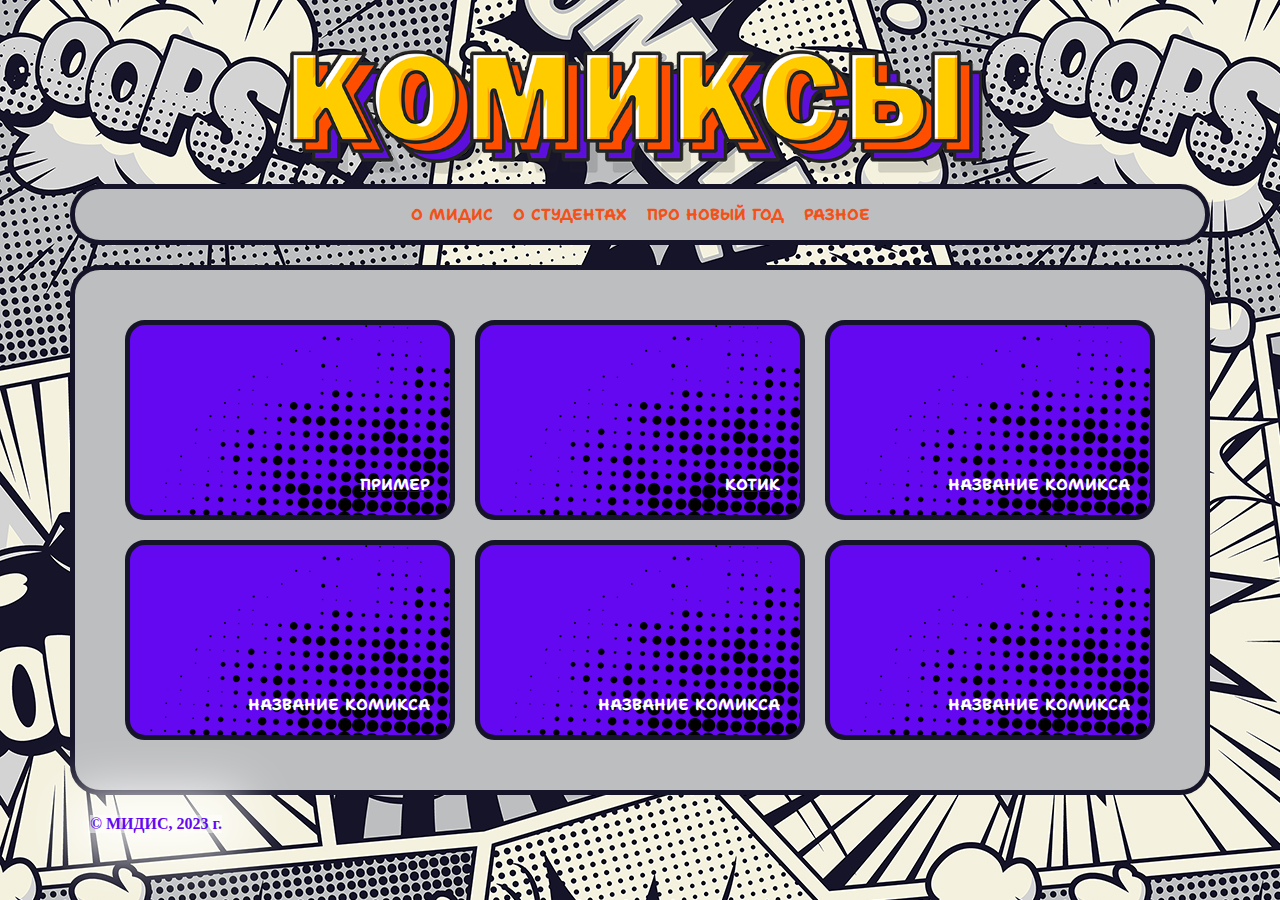
<file: index.html>
<!DOCTYPE html>
<html lang="en">

<head>
    <meta charset="UTF-8">
    <meta http-equiv="X-UA-Compatible" content="IE=edge">
    <meta name="viewport" content="width=device-width, initial-scale=1.0">
    <link rel="shortcut icon" href="img/favicon.png" type="image/x-icon">
    <link rel="preconnect" href="https://fonts.googleapis.com">
    <link rel="preconnect" href="https://fonts.googleapis.com">
    <link rel="preconnect" href="https://fonts.gstatic.com" crossorigin>
    <link
        href="https://fonts.googleapis.com/css2?family=Shantell+Sans:ital,wght@0,300;0,400;0,500;0,600;0,700;0,800;1,300;1,400;1,500;1,600;1,700;1,800&family=Wix+Madefor+Display:wght@400;500;600;700;800&display=swap"
        rel="stylesheet">
    <link rel="stylesheet" href="css/style.css">
    <title>Котик</title>
</head>

<body>
    <div class="wrapper">
        <div class="container">
            <header>
                <div class="main-cloud">
                    <h1><a href="index.html"><img class="logo-img" src="img/logo.png" alt="логотип"></a></h1>
                </div>

                <nav>
                    <ul class="main-menu">
                        <li><a href="#">О МИДиС</a></li>
                        <li><a href="#">О студентах</a></li>
                        <li><a href="#">Про новый год</a></li>
                        <li><a href="#">Разное</a></li>
                    </ul>
                </nav>
            </header>
            <main>
                <div class="list">
                    <a href="comic-example.html" class="list-item">
                        <p class="item-title">Пример</p>
                    </a>
                    <a href="comic10.html" class="list-item">
                        <p class="item-title">Котик</p>
                    </a>
                    <a class="list-item">
                        <p class="item-title">название комикса</p>
                    </a>
                    <a class="list-item">
                        <p class="item-title">название комикса</p>
                    </a>
                    <a class="list-item">
                        <p class="item-title">название комикса</p>
                    </a>
                    <a class="list-item">
                        <p class="item-title">название комикса</p>
                    </a>
                </div>
            </main>
            <footer>
                <p class="text-copy">&copy; МИДИС, 2023 г.</p>
            </footer>
        </div>
    </div>
</body>

</html>
</file>
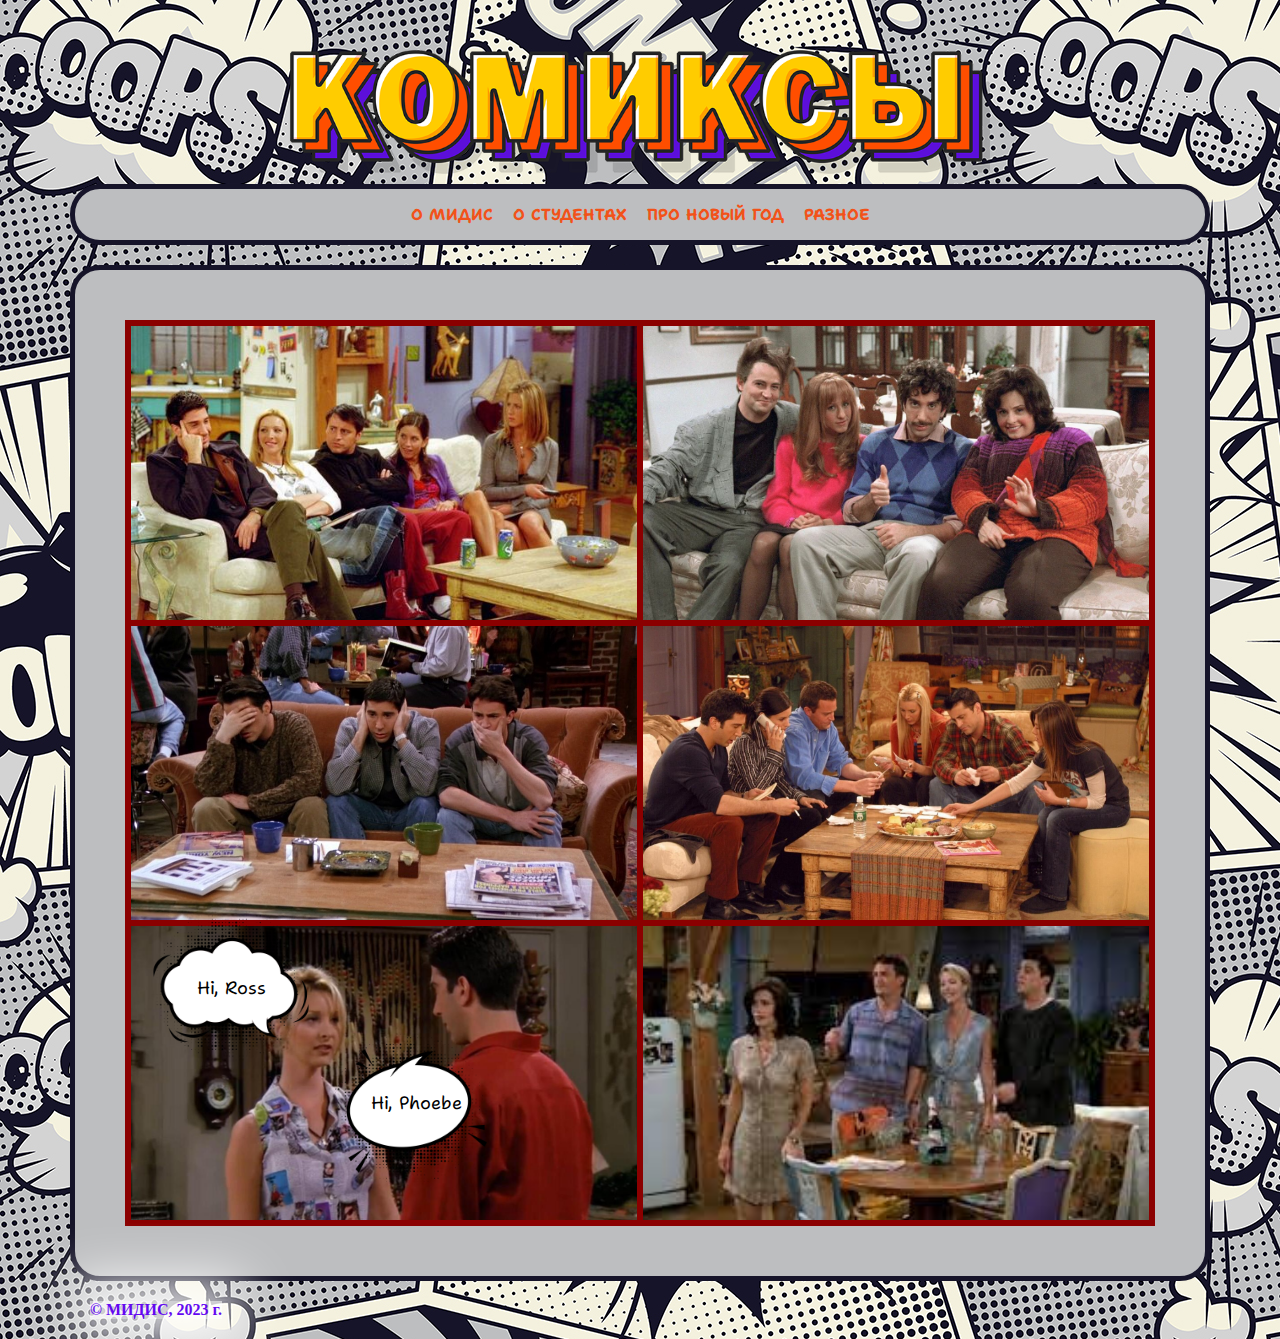
<file: comic-example.html>
<!DOCTYPE html>
<html lang="en">

<head>
    <meta charset="UTF-8">
    <meta http-equiv="X-UA-Compatible" content="IE=edge">
    <meta name="viewport" content="width=device-width, initial-scale=1.0">
    <link rel="shortcut icon" href="img/favicon.png" type="image/x-icon">
    <link rel="preconnect" href="https://fonts.googleapis.com">
    <link rel="preconnect" href="https://fonts.googleapis.com">
    <link rel="preconnect" href="https://fonts.gstatic.com" crossorigin>
    <link
        href="https://fonts.googleapis.com/css2?family=Shantell+Sans:ital,wght@0,300;0,400;0,500;0,600;0,700;0,800;1,300;1,400;1,500;1,600;1,700;1,800&family=Wix+Madefor+Display:wght@400;500;600;700;800&display=swap"
        rel="stylesheet">
    <link rel="stylesheet" href="css/style.css">
    <link rel="stylesheet" href="css/comic-example.css">
    <title>Пример комикса</title>
</head>

<body>
    <div class="wrapper">
        <div class="container">
            <header>
                <div class="main-cloud">
                    <!-- <img src="img/main.png" width="200px" alt=""> -->
                    <h1><a href="index.html"><img class="logo-img" src="img/logo.png" alt="логотип"></a></h1>
                </div>

                <nav>
                    <ul class="main-menu">
                        <li><a href="#">О МИДиС</a></li>
                        <li><a href="#">О студентах</a></li>
                        <li><a href="#">Про новый год</a></li>
                        <li><a href="#">Разное</a></li>
                    </ul>
                </nav>
            </header>
            <main>
                <div class="comic-wrapper">
                    <div class="comic__item comic__item1"><img class="comic__img" src="img/comic-example/1.jpg" alt="">
                    </div>
                    <div class="comic__item comic__item2"><img class="comic__img" src="img/comic-example/2.jpg" alt="">
                    </div>
                    <div class="comic__item comic__item3"><img class="comic__img" src="img/comic-example/3.jpg" alt="">
                    </div>
                    <div class="comic__item comic__item4"><img class="comic__img" src="img/comic-example/4.jpg" alt="">
                    </div>
                    <div class="comic__item comic__item5">
                        <img class="comic__img" src="img/comic-example/5.jpeg" alt="">
                        <div class="cloud1">
                            <img class="cloud-img cloud-img1" src="img/clouds/8879169.png" alt="">
                            <p class="text1">Hi, Ross</p>
                        </div>
                        <div class="cloud2">
                            <img class="cloud-img cloud-img2" src="img/clouds/8879180.png" alt="">
                            <p class="text2">Hi, Phoebe</p>
                        </div>

                    </div>
                    <div class="comic__item comic__item6"><img class="comic__img" src="img/comic-example/6.jpg" alt="">
                    </div>
                </div>
            </main>
            <footer>
                <p class="text-copy">&copy; МИДИС, 2023 г.</p>
            </footer>
        </div>
    </div>
</body>

</html>
</file>
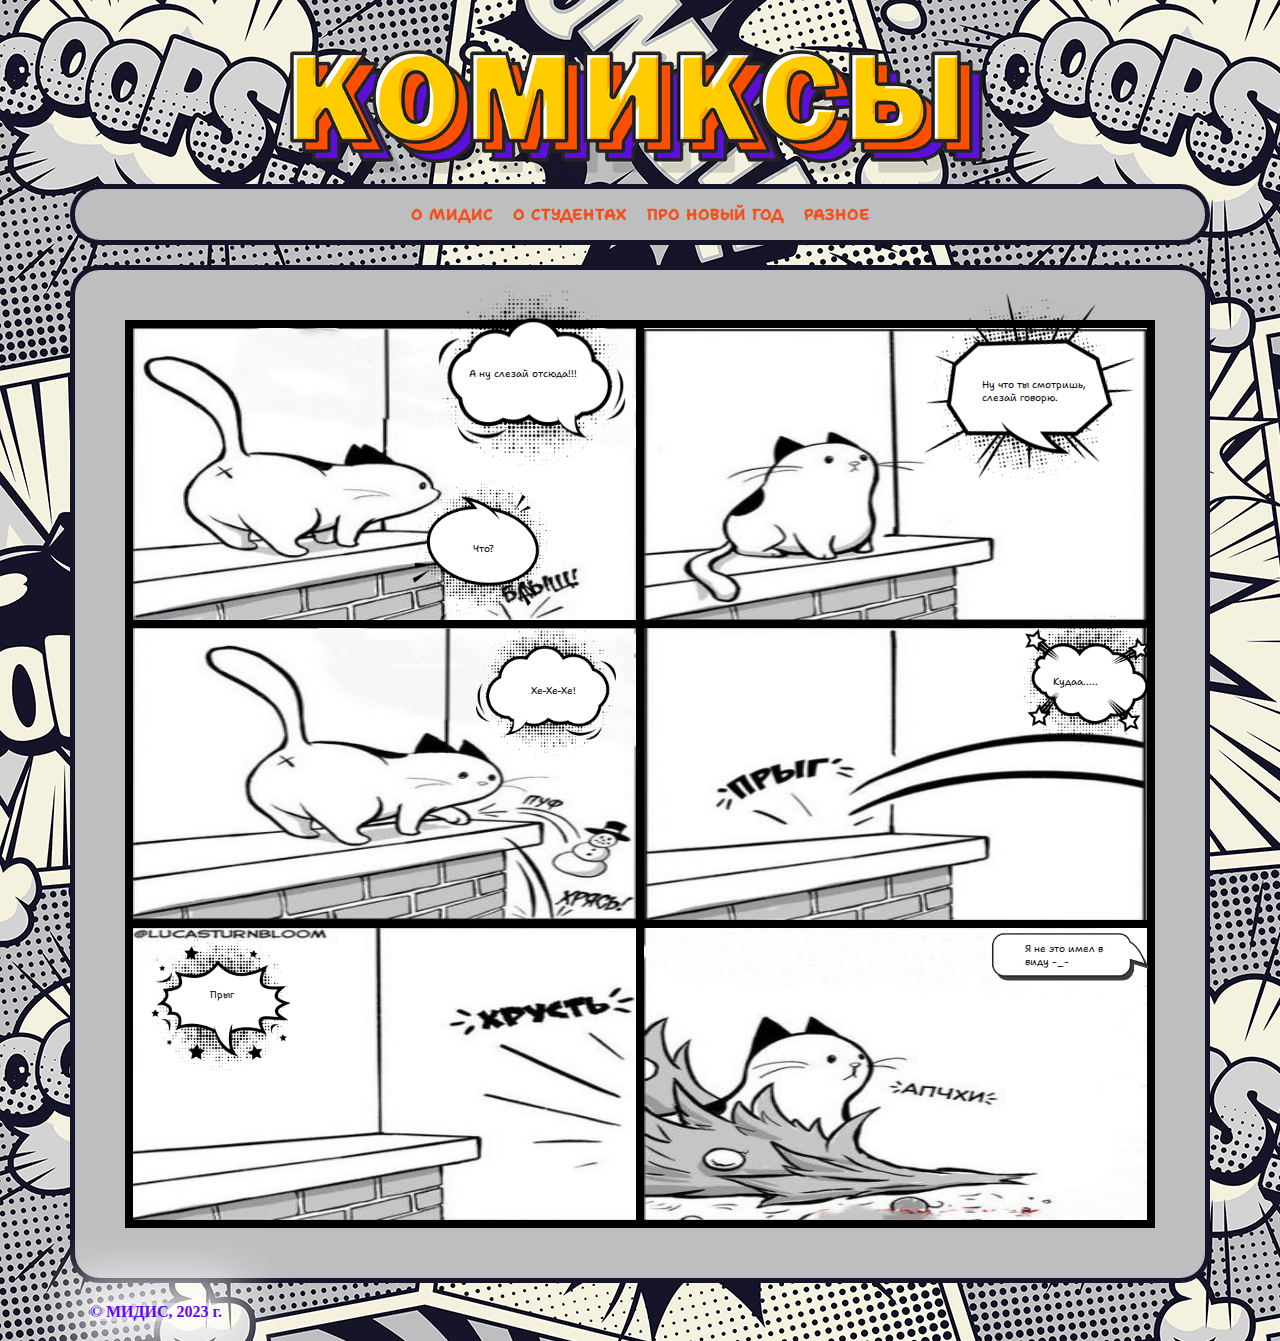
<file: comic10.html>
<!DOCTYPE html>
<html lang="en">

<head>
    <meta charset="UTF-8">
    <meta http-equiv="X-UA-Compatible" content="IE=edge">
    <meta name="viewport" content="width=device-width, initial-scale=1.0">
    <link rel="shortcut icon" href="img/favicon.png" type="image/x-icon">
    <link rel="preconnect" href="https://fonts.googleapis.com">
    <link rel="preconnect" href="https://fonts.googleapis.com">
    <link rel="preconnect" href="https://fonts.gstatic.com" crossorigin>
    <link
        href="https://fonts.googleapis.com/css2?family=Shantell+Sans:ital,wght@0,300;0,400;0,500;0,600;0,700;0,800;1,300;1,400;1,500;1,600;1,700;1,800&family=Wix+Madefor+Display:wght@400;500;600;700;800&display=swap"
        rel="stylesheet">
    <link rel="stylesheet" href="css/style.css">
    <link rel="stylesheet" href="css/comic10.css">
    <title>Котик</title>
</head>

<body>
    <div class="wrapper">
        <div class="container">
            <header>
                <div class="main-cloud">
                    <h1><a href="index.html"><img class="logo-img" src="img/logo.png" alt="логотип"></a></h1>
                </div>

                <nav>
                    <ul class="main-menu">
                        <li><a href="index.html">О МИДиС</a></li>
                        <li><a href="#">О студентах</a></li>
                        <li><a href="#">Про новый год</a></li>
                        <li><a href="#">Разное</a></li>
                    </ul>
                </nav>
            </header>
            <main>
                <div class="comic-wrapper">
                    <!--1-->
                    <div class="comic__item comic__item1">
                        <img class="comic__img" src="img/comic10/kotik1.jpg" alt="">
                        <div class="cloud1">
                            <img class="cloud-img cloud-img1" src="img/clouds/8879180.png" alt="">
                            <p class="text1">Что?</p>
                        </div>
                        <div class="cloud2">
                            <img class="cloud-img cloud-img2" src="img/clouds/8879169.png" alt="">
                            <p class="text2">А ну слезай отсюда!!!</p>
                        </div>
                    </div>
                    
                    <!--2-->
                    <div class="comic__item comic__item2">
                        <img class="comic__img" src="img/comic10/kotik2.jpg" alt="">
                        <div class="cloud1">
                            <img class="cloud-img cloud-img1" src="img/clouds/8879097.png" alt="">
                            <p class="text1">Ну что ты смотришь, слезай говорю.</p>
                        </div>
                    </div>

                    <!--3-->
                    <div class="comic__item comic__item3">
                        <img class="comic__img" src="img/comic10/kotik3.jpg" alt="">
                        <div class="cloud1">
                            <img class="cloud-img cloud-img1" src="img/clouds/8879169.png" alt="">
                            <p class="text1">Хе-Хе-Хе!</p>
                        </div>
                    </div>

                    <!--4-->
                    <div class="comic__item comic__item4">
                        <img class="comic__img" src="img/comic10/kotik4.jpg" alt=""> 
                        <div class="cloud1">
                            <img class="cloud-img cloud-img1" src="img/clouds/8879136.png" alt="">
                            <p class="text1">Кудаа.....</p>
                        </div>
                    </div>
                        
                    <!--5-->
                    <div class="comic__item comic__item5">
                        <img class="comic__img" src="img/comic10/kotik5.jpg" alt="">
                        <div class="cloud1">
                            <img class="cloud-img cloud-img1" src="img/clouds/8879225.png" alt="">
                            <p class="text1">Прыг</p>
                        </div>

                    </div>

                    <!--6-->
                    <div class="comic__item comic__item6">
                        <img class="comic__img" src="img/comic10/kotik6.jpg" alt="">
                        <div class="cloud1">
                            <img class="cloud-img cloud-img1" src="img/clouds/bubble1.png" alt="">
                            <p class="text1">Я не это имел в виду -_- </p>
                        </div>
                    </div>
                </div>
            </main>
            <footer>
                <p class="text-copy">&copy; МИДИС, 2023 г.</p>
            </footer>
        </div>
    </div>
</body>

</html>
</file>
<file: css/style.css>
* {
    margin: 0;
    padding: 0;
    box-sizing: border-box;
}
html, 
body {
    min-height: 100%;
    height: 100%;
    width: 100%;
}

.wrapper {
    width: 100%;
    min-height: 100%;
    background: url(../img/817.jpg);
    padding-left: 20px;
    padding-right: 20px;
    /* background-size: cover; */
    
}
.container {
    max-width: 1140px;
    margin: 0 auto;
    display: flex;
    flex-direction: column;
    height: 100%;
}
header {
    text-align: center;
}
h1 {
    font-family: 'Shantell Sans', sans-serif;
    margin-top: 50px;

}
main {
    flex-grow: 1;
    border: #161429 5px solid;
    padding:  50px;
    border-radius: 30px;
    background-color: #bdbec0;
}
.logo-img {
    width: 700px;
}
@media (max-width:750px) {
    .logo-img {
        width: 90%;
    }
}
/* h1 {
    position: absolute;
    top: 70px;
    left: calc(50% - 135px);
    transform: rotateZ(-15deg); 
    color:#b41d00;
    font-size: 48px;
    -webkit-text-stroke: 1px #FFFFFF; 
    text-stroke: 1px #FFFFFF; 
    letter-spacing: 2px;
    font-weight: 700;
    text-transform: uppercase;
} */


ul {
    list-style: none;
}

.main-menu {
    display: flex;
    flex-wrap: wrap;
    justify-content: center;
    background-color:  #bdbec0;
    border: #161429 5px solid;
    padding:  10px;
    border-radius: 30px;
    margin-bottom: 20px;
}
.main-menu li {
    flex-shrink: 0;
    margin: 5px 10px;
} 
.main-menu a {
    display: block;
    color: #f25219;
    text-transform: uppercase;
    text-decoration: none;
    font-weight: 700;
    font-family: 'Shantell Sans', sans-serif;
    transition: all 0.3s ease-in-out,
                transform 0.3s ease-in-out;
                
}

.main-menu a:hover,
.main-menu a:focus {
    color: #9b2b02;
    transform: scale(1.1)
}

.text-copy {
    display: inline-block;
    background-color: rgba(255, 255, 255, 0.8);
    color:#6408f1;
    margin: 20px 20px;
   font-weight: 700;
    -webkit-box-shadow: 0px 0px 54px 20px rgba(255, 255, 255, 1);
    -moz-box-shadow: 0px 0px 54px 20px rgba(255, 255, 255, 1);
    box-shadow: 0px 0px 54px 20px rgba(255, 255, 255, 1);
}

.list {
    display: grid;
    grid-template-columns: repeat(3, 1fr);
    gap: 20px;
}
@media(max-width:950px) {
    .list {
        grid-template-columns: repeat(2, 1fr);
    }
}
@media(max-width:670px) {
    .list {
        grid-template-columns: repeat(1, 1fr);
    }
}

.list-item {
    width: 100%;
    min-height: 200px;
    border: #161429 5px solid;
    border-radius: 20px;
    padding: 20px;
    display: flex;
    align-items: flex-end;
    justify-content: flex-end;
    background: url(../img/item-fon.png) no-repeat #6408f1;
    cursor: pointer;
}
.item-title {
    display: block;
    color: white;
    text-transform: uppercase;
    text-decoration: none;
    font-weight: 700;
    font-family: 'Shantell Sans', sans-serif;
    transition: transform 0.3s ease-in-out;
                
}

.list-item:hover .item-title,
.list-item:focus .item-title {
    transform: scale(1.1)
}
</file>
<file: css/comic-example.css>
.comic-wrapper {
    display: flex;
    flex-wrap: wrap;
    border: 3px solid darkred;
    font-family: 'Shantell Sans', sans-serif;
}

.comic__item {
    width: 50%;
    height: 300px;
    border: 3px solid darkred;
    position: relative;
}

.comic__img {
    height: 100%;
    width: 100%;
    object-fit: cover;
}

.cloud-img {
    width: 100%;
}

.comic__item5 .cloud1 {
    position: absolute;
    width: 200px;
    top: -40px;
    left: 0;
}

.comic__item5 .cloud-img1 {
    transform: scaleX(-1);
}

.comic__item5 .cloud2 {
    position: absolute;
    width: 200px;
    right: 25%;
    bottom: 10px;

}

.comic__item5 .cloud-img2 {
    transform: rotate(180deg);
}

.comic__item5 .text1 {
    position: absolute;
    top: 90px;
    right: 65px;
    font-size: 18px;

}

.comic__item5 .text2 {
    position: absolute;
    left: 60px;
    bottom: 95px;
    font-size: 18px;

}

@media(max-width:900px) {
    .comic__item {
        width: 100%;
    }
}

@media(max-width:600px) {
    .comic__item5 .cloud1 {
        width: 200px;
        top: 100px;
        left: 0;

    }

    .comic__item5 .cloud-img1 {
        transform: scaleX(-1) scaleY(-1);
    }

    .comic__item5 .cloud2 {
        position: absolute;
        width: 200px;
        right: 50px;
        bottom: 50px;
    }

    .comic__item5 .cloud-img2 {
        transform: rotate(180deg);
    }
}
</file>
<file: css/comic10.css>
.comic-wrapper {
    display: flex;
    flex-wrap: wrap;
    border: 4px solid rgb(0, 0, 0);
    font-family: 'Shantell Sans', sans-serif;
}

.comic__item {
    width: 50%;
    height: 300px;
    border: 4px solid rgb(0, 0, 0);
    position: relative;
}

.comic__img {
    height: 100%;
    width: 100%;
    object-fit:inherit;
     /* object-fit: cover;  */
}

.cloud-img {
    width: 120%;
}


/* ---------------------1------------------------ */
/* Первое облако */
.comic__item .comic__item1{
    position: relative;
}
.comic__item1 .cloud1 {
    position: absolute;
    bottom: 85px;
    width: 150px;
    left: 316px;
}
.comic__item1 .cloud-img1 {
    position: absolute;
    transform:scaleY(-1);
    bottom: -100px;
    left: -58px;
}
.comic__item1 .text1 {
    position: absolute;
    bottom: -20px;
    right: 105px;
    font-size: 10px;
}
/* Второе облако*/
.comic__item1 .cloud2 {
    position: absolute;
    width: 200px;
    right: -33px;
    bottom: 251px;
}
.comic__item1 .cloud-img2 {
    position: absolute;
    transform: scaleX(-1);
    bottom: -127px;
    left: -57px;
}
.comic__item1 .text2 {
    position: absolute;
    font-size: 10px;
    top: -2px;
}
/* ---------------------2------------------------ */
.comic__item .comic__item2{
    position: relative;
}
.comic__item2 .cloud1 {
    position: absolute;
    width: 200px;
    right: -35px;
    bottom: 252px;
}
.comic__item2 .cloud-img1 {
    position: absolute;
    transform: scaleX(-1) rotate(10deg);
    bottom: -137px;
    left: -76px;
}
.comic__item2 .text1 {
    position: absolute;
    font-size: 10px;
    top: 10px;
    right: 83px;
}
/* ---------------------3------------------------ */ 
.comic__item .comic__item3{
    position: relative;
}
.comic__item3 .cloud1 {
    position: absolute;
    width: 150px;
    right: -40px;
    bottom: 258px;
}
.comic__item3 .cloud-img1 {
    position: absolute;
    bottom: -117px;
    left: -70px;
}
.comic__item3 .text1 {
    position: absolute;
    font-size: 10px;
    top: 22px;
    right: 100px;
}
/* ---------------------4------------------------ */
.comic__item .comic__item4{
    position: relative;
}
.comic__item4 .cloud1 {
    position: absolute;
    width: 150px;
    right: -71px;
    bottom: 245px;
}
.comic__item4 .cloud-img1 {
    position: absolute;
    transform: scaleX(-1);
    bottom: -97px;
    left: -70px;
}
.comic__item4 .text1 {
    position: absolute;
    font-size: 10px;
    right: 120px;
}
/* ---------------------5------------------------ */
.comic__item .comic__item5{
    position: relative;
}
.comic__item5 .cloud1 {
    position: absolute;
    bottom: 135px;
    width: 150px;
    left: 61px;
}
.comic__item5 .cloud-img1 {
    position: absolute;
    bottom: -11px;
    left: -63px;
}
.comic__item5 .text1 {
    position: absolute;
    bottom: 84px;
    right: 110px;
    font-size: 10px;
}
/* ---------------------6------------------------ */
.comic__item .comic__item6{
    position: relative;
}
.comic__item6 .cloud1 {
    position: absolute;
    bottom: 188px;
    width: 150px;
    right: -28px;
}
.comic__item6 .cloud-img1 {
    position: absolute;
    transform: scaleX(-1);
    bottom: -13px;
    left: -43px;
}
.comic__item6 .text1 {
    position: absolute;
    bottom: 64px;
    right: 68px;
    font-size: 10px;
}

/*-------1--------*/
@media(max-width:950px) {
    .comic__item1 .cloud1 {
        left: 190px;
    }
}
/*--------5------- */
@media(max-width:1090px) {
    .comic__item5 .cloud1 {
        left: 61px;
    }
}
@media(max-width:990px) {
    .comic__item5 .cloud1 {
        left: 61px;
    }
}
@media(max-width:900px) {
    .comic__item5 .cloud1 {
        left: 100px;
    }
}
/* ------6------ */
@media(max-width:1100px) {
    .comic__item6 .cloud1 {
        right: -28px;
    }
}
@media(max-width:900px) {
    .comic__item {
        width: 100%;
        right: -28px;
    }
}
</file>
